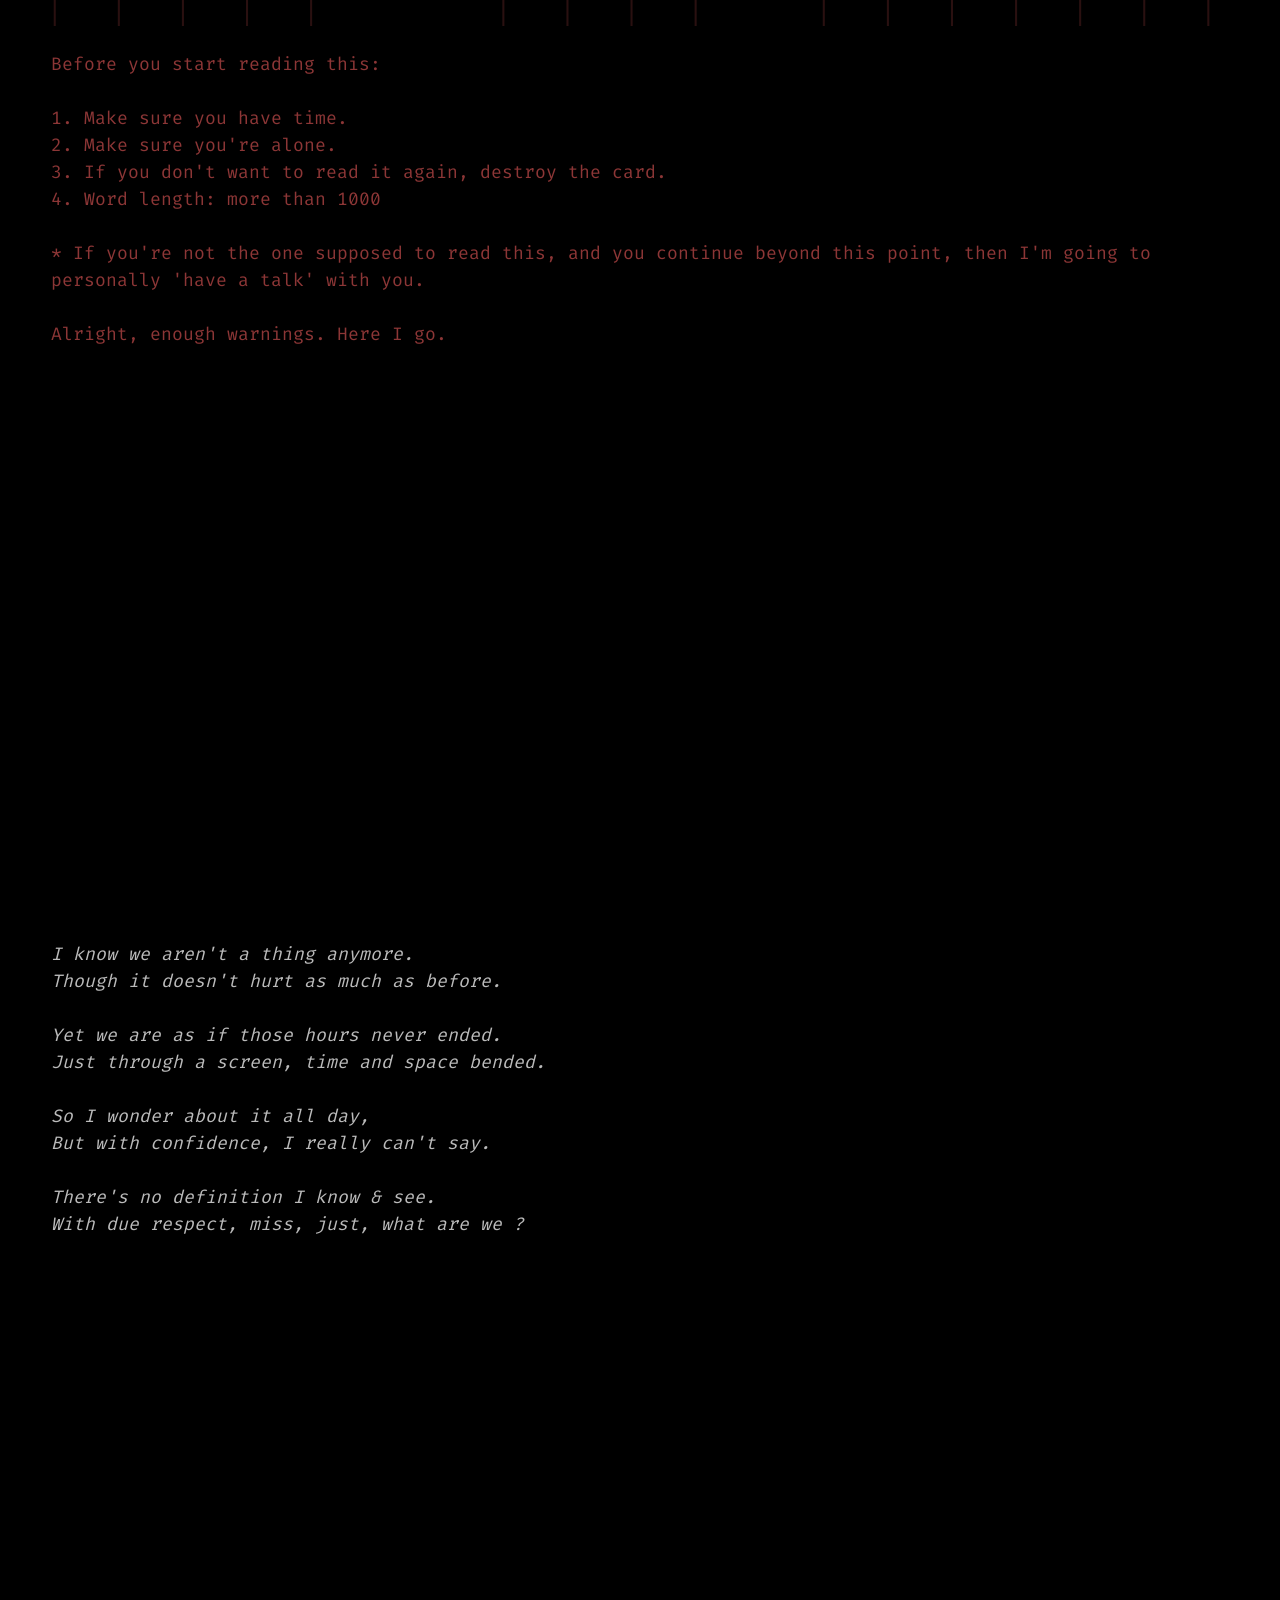
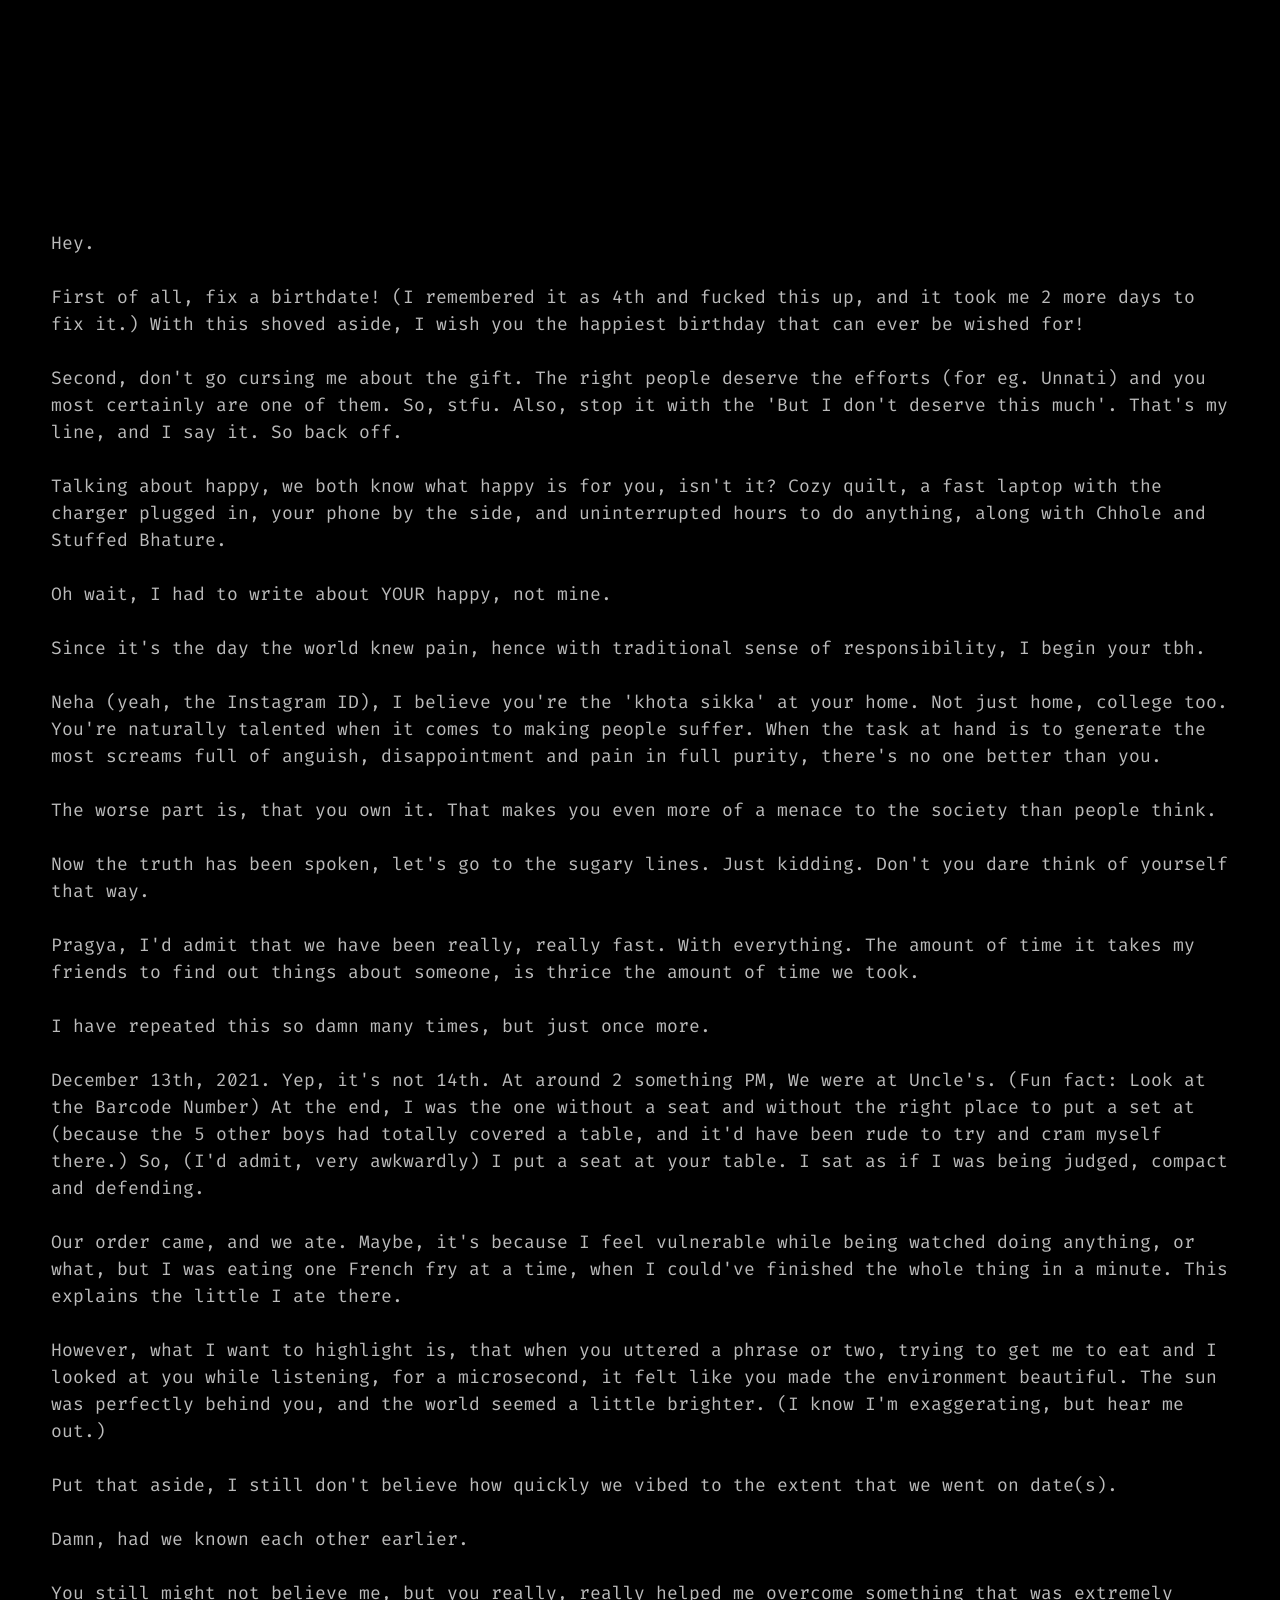
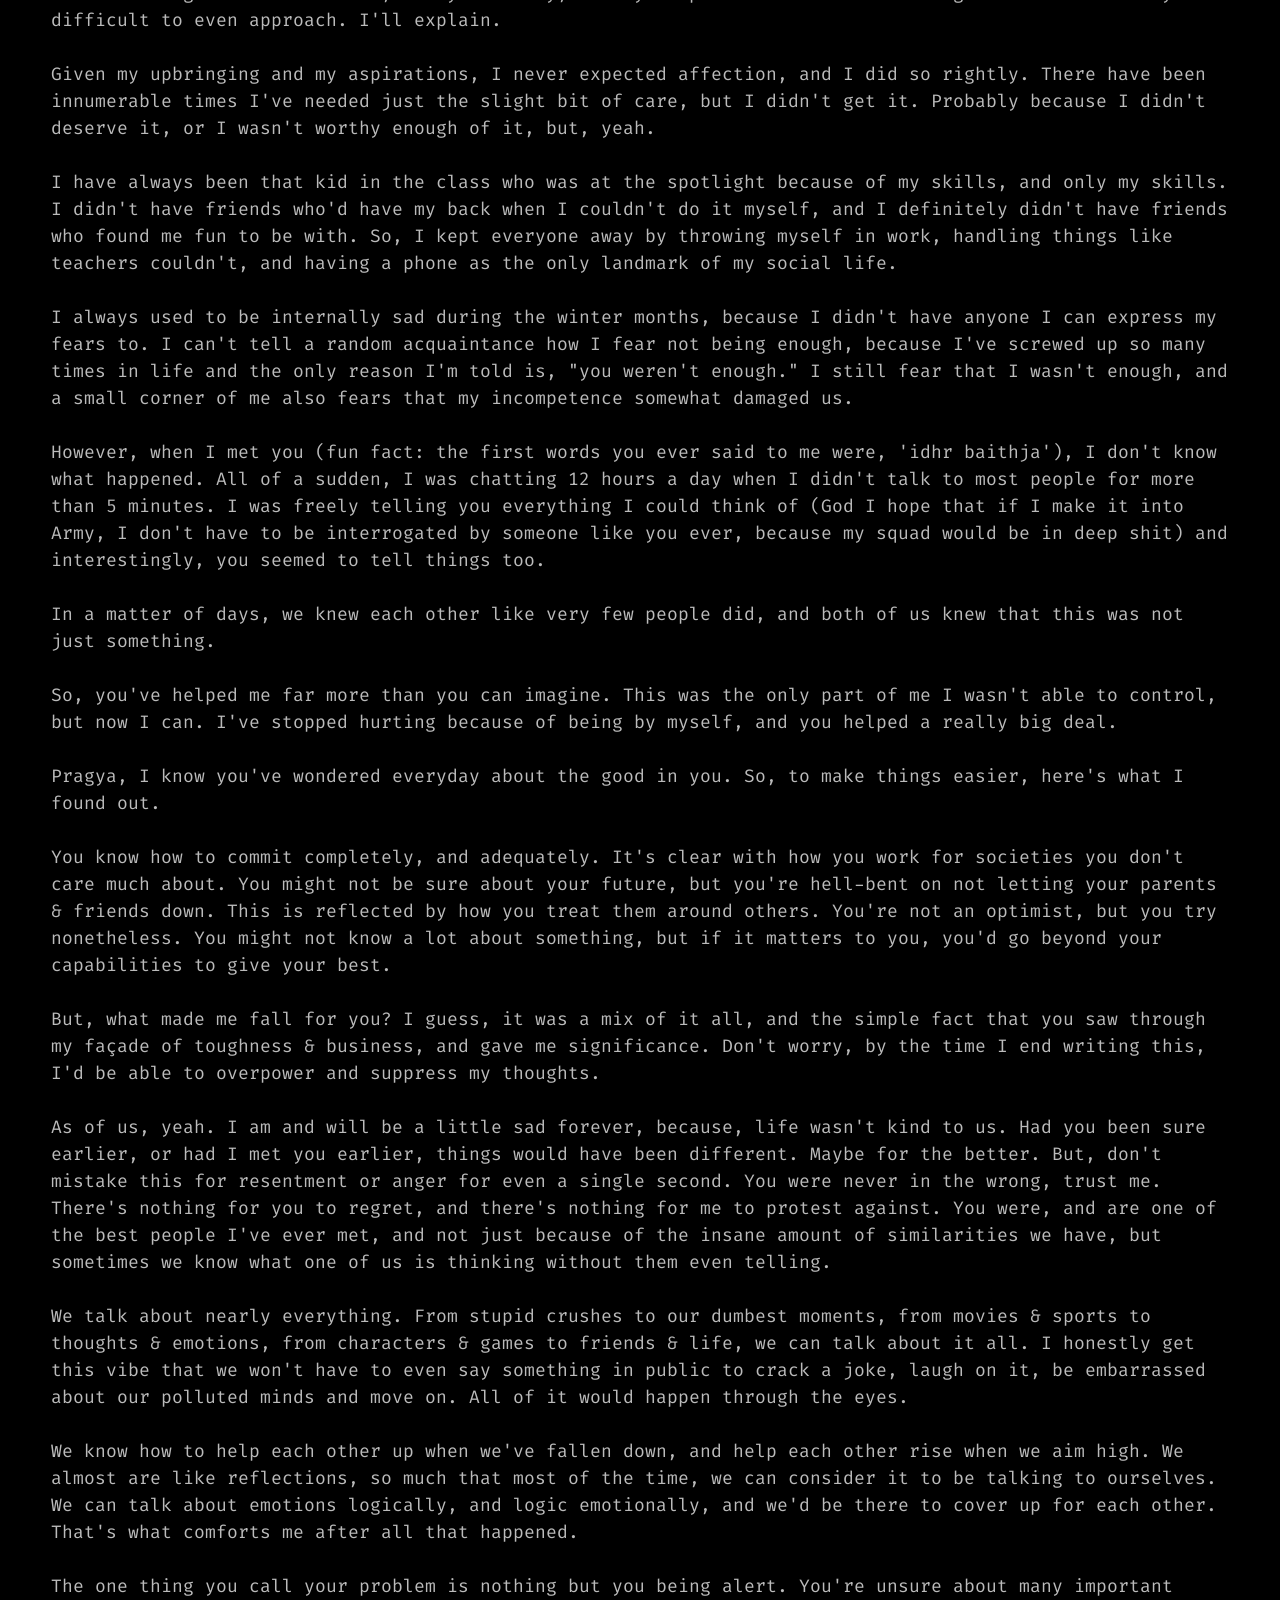
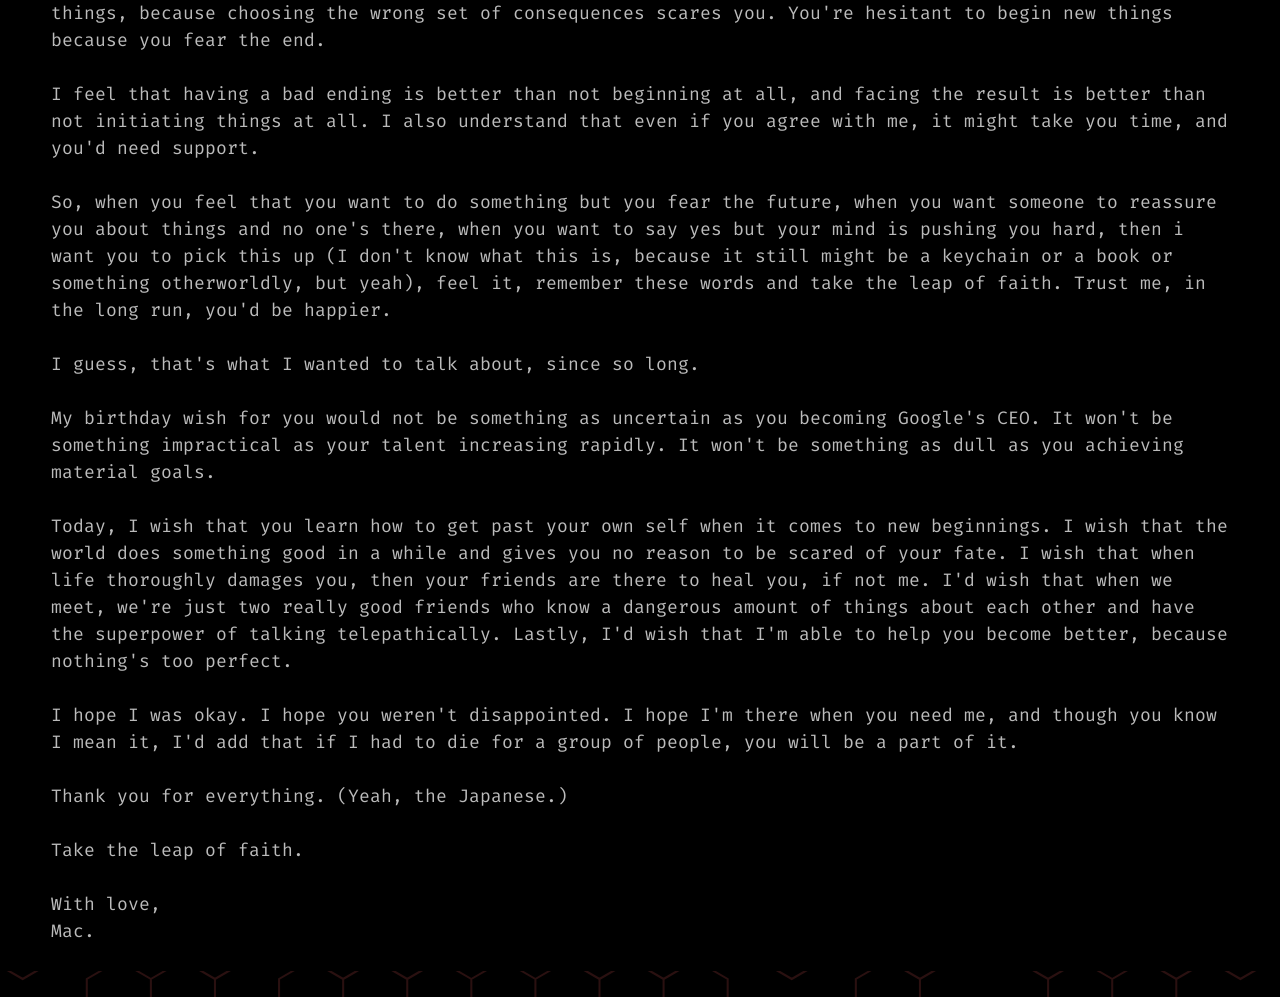
<file: ff0665984c6f379b857436f60efab88d38cd34c24d53c93928b0f362a4c19463.html>
<!DOCTYPE html>
<html lang="en">

<head>
    <meta charset="utf-8">
    <meta name="viewport" content="width=device-width, initial-scale=1.0, shrink-to-fit=no">
    <title>mywordle</title>
    <link rel="stylesheet" href="https://cdn.jsdelivr.net/npm/bootstrap@5.1.3/dist/css/bootstrap.min.css">
    <link rel="stylesheet" href="https://fonts.googleapis.com/css?family=Akaya+Telivigala&amp;display=swap">
    <link rel="stylesheet" href="https://fonts.googleapis.com/css?family=Fira+Code&amp;display=swap">
    <link rel="stylesheet" href="https://fonts.googleapis.com/css?family=Source+Sans+Pro:300,400,700">
    <link rel="stylesheet" href="assets/css/styles.min.css">
</head>

<body style="background: black;"><script>
    window.history.pushState("", "", '/blah');
</script>
    <p style="color: rgb(140,54,54);font-size: 2vh;margin: 2vw;font-family: 'Fira Code', monospace;padding: 2vw;height: 96vh;">Before you start reading this:<br><br>1. Make sure you have time.<br>2. Make sure you're alone.<br>3. If you don't want to read it again, destroy the card.<br>4. Word length: more than 1000<br><br>* If you're not the one supposed to read this, and you continue beyond this point, then I'm going to personally 'have a talk' with you.<br><br>Alright, enough warnings. Here I go.<br><br><br></p>
    <p style="color: rgb(187,187,187);font-size: 2vh;margin: 2vw;font-family: 'Fira Code', monospace;padding: 2vw;font-style: italic;height: 96vh;">I know we aren't a thing anymore. <br>Though it doesn't hurt as much as before.<br><br>Yet we are as if those hours never ended.<br>Just through a screen, time and space bended.<br><br>So I wonder about it all day,<br>But with confidence, I really can't say.<br><br>There's no definition I know &amp; see.<br>With due respect, miss, just, what are we ?<br></p>
    <p style="color: rgb(187,187,187);font-size: 2vh;margin: 2vw;font-family: 'Fira Code', monospace;padding: 2vw;">Hey.<br><br>First of all, fix a birthdate! (I remembered it as 4th and fucked this up, and it took me 2 more days to fix it.) With this shoved aside, I wish you the happiest birthday that can ever be wished for!<br><br>Second, don't go cursing me about the gift. The right people deserve the efforts (for eg. Unnati) and you most certainly are one of them. So, stfu. Also, stop it with the 'But I don't deserve this much'. That's my line, and I say it. So back off.<br><br>Talking about happy, we both know what happy is for you, isn't it? Cozy quilt, a fast laptop with the charger plugged in, your phone by the side, and uninterrupted hours to do anything, along with Chhole and Stuffed Bhature. <br><br>Oh wait, I had to write about YOUR happy, not mine.<br><br>Since it's the day the world knew pain, hence with traditional sense of responsibility, I begin your tbh.<br><br>Neha (yeah, the Instagram ID), I believe you're the 'khota sikka' at your home. Not just home, college too. You're naturally talented when it comes to making people suffer. When the task at hand is to generate the most screams full of anguish, disappointment and pain in full purity, there's no one better than you.<br><br>The worse part is, that you own it. That makes you even more of a menace to the society than people think.<br><br>Now the truth has been spoken, let's go to the sugary lines. Just kidding. Don't you dare think of yourself that way.<br><br>Pragya, I'd admit that we have been really, really fast. With everything. The amount of time it takes my friends to find out things about someone, is thrice the amount of time we took.<br><br>I have repeated this so damn many times, but just once more. <br><br>December 13th, 2021. Yep, it's not 14th. At around 2 something PM, We were at Uncle's. (Fun fact: Look at the Barcode Number) At the end, I was the one without a seat and without the right place to put a set at (because the 5 other boys had totally covered a table, and it'd have been rude to try and cram myself there.) So, (I'd admit, very awkwardly) I put a seat at your table. I sat as if I was being judged, compact and defending.<br><br>Our order came, and we ate. Maybe, it's because I feel vulnerable while being watched doing anything, or what, but I was eating one French fry at a time, when I could've finished the whole thing in a minute. This explains the little I ate there.<br><br>However, what I want to highlight is, that when you uttered a phrase or two, trying to get me to eat and I looked at you while listening, for a microsecond, it felt like you made the environment beautiful. The sun was perfectly behind you, and the world seemed a little brighter. (I know I'm exaggerating, but hear me out.)<br><br>Put that aside, I still don't believe how quickly we vibed to the extent that we went on date(s).<br><br>Damn, had we known each other earlier.<br><br>You still might not believe me, but you really, really helped me overcome something that was extremely difficult to even approach. I'll explain.<br><br>Given my upbringing and my aspirations, I never expected affection, and I did so rightly. There have been innumerable times I've needed just the slight bit of care, but I didn't get it. Probably because I didn't deserve it, or I wasn't worthy enough of it, but, yeah.<br><br>I have always been that kid in the class who was at the spotlight because of my skills, and only my skills. I didn't have friends who'd have my back when I couldn't do it myself, and I definitely didn't have friends who found me fun to be with. So, I kept everyone away by throwing myself in work, handling things like teachers couldn't, and having a phone as the only landmark of my social life.<br><br>I always used to be internally sad during the winter months, because I didn't have anyone I can express my fears to. I can't tell a random acquaintance how I fear not being enough, because I've screwed up so many times in life and the only reason I'm told is, "you weren't enough." I still fear that I wasn't enough, and a small corner of me also fears that my incompetence somewhat damaged us.<br><br>However, when I met you (fun fact: the first words you ever said to me were, 'idhr baithja'), I don't know what happened. All of a sudden, I was chatting 12 hours a day when I didn't talk to most people for more than 5 minutes. I was freely telling you everything I could think of (God I hope that if I make it into Army, I don't have to be interrogated by someone like you ever, because my squad would be in deep shit) and interestingly, you seemed to tell things too.<br><br>In a matter of days, we knew each other like very few people did, and both of us knew that this was not just something.<br><br>So, you've helped me far more than you can imagine. This was the only part of me I wasn't able to control, but now I can. I've stopped hurting because of being by myself, and you helped a really big deal.<br><br>Pragya, I know you've wondered everyday about the good in you. So, to make things easier, here's what I found out. <br><br>You know how to commit completely, and adequately. It's clear with how you work for societies you don't care much about. You might not be sure about your future, but you're hell-bent on not letting your parents &amp; friends down. This is reflected by how you treat them around others. You're not an optimist, but you try nonetheless. You might not know a lot about something, but if it matters to you, you'd go beyond your capabilities to give your best.<br><br>But, what made me fall for you? I guess, it was a mix of it all, and the simple fact that you saw through my façade of toughness &amp; business, and gave me significance. Don't worry, by the time I end writing this, I'd be able to overpower and suppress my thoughts.<br><br>As of us, yeah. I am and will be a little sad forever, because, life wasn't kind to us. Had you been sure earlier, or had I met you earlier, things would have been different. Maybe for the better. But, don't mistake this for resentment or anger for even a single second. You were never in the wrong, trust me. There's nothing for you to regret, and there's nothing for me to protest against. You were, and are one of the best people I've ever met, and not just because of the insane amount of similarities we have, but sometimes we know what one of us is thinking without them even telling.<br><br>We talk about nearly everything. From stupid crushes to our dumbest moments, from movies &amp; sports to thoughts &amp; emotions, from characters &amp; games to friends &amp; life, we can talk about it all. I honestly get this vibe that we won't have to even say something in public to crack a joke, laugh on it, be embarrassed about our polluted minds and move on. All of it would happen through the eyes.<br><br>We know how to help each other up when we've fallen down, and help each other rise when we aim high. We almost are like reflections, so much that most of the time, we can consider it to be talking to ourselves. We can talk about emotions logically, and logic emotionally, and we'd be there to cover up for each other. That's what comforts me after all that happened.<br><br>The one thing you call your problem is nothing but you being alert. You're unsure about many important things, because choosing the wrong set of consequences scares you. You're hesitant to begin new things because you fear the end.<br><br>I feel that having a bad ending is better than not beginning at all, and facing the result is better than not initiating things at all. I also understand that even if you agree with me, it might take you time, and you'd need support.<br><br>So, when you feel that you want to do something but you fear the future, when you want someone to reassure you about things and no one's there, when you want to say yes but your mind is pushing you hard, then i want you to pick this up (I don't know what this is, because it still might be a keychain or a book or something otherworldly, but yeah), feel it, remember these words and take the leap of faith. Trust me, in the long run, you'd be happier.<br><br>I guess, that's what I wanted to talk about, since so long.<br><br>My birthday wish for you would not be something as uncertain as you becoming Google's CEO. It won't be something impractical as your talent increasing rapidly. It won't be something as dull as you achieving material goals.<br><br>Today, I wish that you learn how to get past your own self when it comes to new beginnings. I wish that the world does something good in a while and gives you no reason to be scared of your fate. I wish that when life thoroughly damages you, then your friends are there to heal you, if not me. I'd wish that when we meet, we're just two really good friends who know a dangerous amount of things about each other and have the superpower of talking telepathically. Lastly, I'd wish that I'm able to help you become better, because nothing's too perfect.<br><br>I hope I was okay. I hope you weren't disappointed. I hope I'm there when you need me, and though you know I mean it, I'd add that if I had to die for a group of people, you will be a part of it.<br><br>Thank you for everything. (Yeah, the Japanese.)<br><br>Take the leap of faith.<br><br>With love,<br>Mac.<br></p>
    <script src="https://cdn.jsdelivr.net/npm/bootstrap@5.1.3/dist/js/bootstrap.bundle.min.js"></script>
    <script src="assets/js/script.min.js"></script>
</body>

</html>
</file>
<file: assets/css/styles.min.css>
@keyframes rotating-letters{0%,100%{transform:rotateY(0)}50%{transform:rotateY(180deg)}}#input::focus{border-top:none!important;border-right:none;border-left:none}#newlink:hover{background:#8c3636;color:#0e0e0e;transition-duration:.5s}#newlink{width:20vh;height:10vh;background:rgba(0,0,0,0);color:#8c3636;font-family:'Fira Code',monospace;font-size:3vh;border-style:none}#hint,#section2{display:none}#input:focus{outline:0}::selection{color:#000;background:#8c3636}html{overflow-x:hidden;background-image:url("data:image/svg+xml,%3csvg xmlns='http://www.w3.org/2000/svg' version='1.1' xmlns:xlink='http://www.w3.org/1999/xlink' xmlns:svgjs='http://svgjs.com/svgjs' width='1920' height='1080' preserveAspectRatio='none' viewBox='0 0 1920 1080'%3e%3cg mask='url(%26quot%3b%23SvgjsMask1085%26quot%3b)' fill='none'%3e%3crect width='1920' height='1080' x='0' y='0' fill='rgba(0%2c 0%2c 0%2c 1)'%3e%3c/rect%3e%3cpath d='M22.71 -28.01L54.75 -9.51L54.75 27.49L22.71 45.99L-9.33 27.49L-9.33 -9.51zM22.71 304.99L54.75 323.49L54.75 360.49L22.71 378.99L-9.33 360.49L-9.33 323.49zM54.75 471.49L86.8 489.99L86.8 526.99L54.75 545.49L22.71 526.99L22.71 489.99zM22.71 526.99L54.75 545.49L54.75 582.49L22.71 600.99L-9.33 582.49L-9.33 545.49zM54.75 582.49L86.8 600.99L86.8 637.99L54.75 656.49L22.71 637.99L22.71 600.99zM22.71 859.99L54.75 878.49L54.75 915.49L22.71 933.99L-9.33 915.49L-9.33 878.49zM54.75 915.49L86.8 933.99L86.8 970.99L54.75 989.49L22.71 970.99L22.71 933.99zM22.71 970.99L54.75 989.49L54.75 1026.49L22.71 1044.99L-9.33 1026.49L-9.33 989.49zM54.75 1026.49L86.8 1044.99L86.8 1081.99L54.75 1100.49L22.71 1081.99L22.71 1044.99zM86.8 -28.01L118.84 -9.51L118.84 27.49L86.8 45.99L54.75 27.49L54.75 -9.51zM86.8 82.99L118.84 101.49L118.84 138.49L86.8 156.99L54.75 138.49L54.75 101.49zM118.84 138.49L150.89 156.99L150.89 193.99L118.84 212.49L86.8 193.99L86.8 156.99zM118.84 249.49L150.89 267.99L150.89 304.99L118.84 323.49L86.8 304.99L86.8 267.99zM118.84 360.49L150.89 378.99L150.89 415.99L118.84 434.49L86.8 415.99L86.8 378.99zM86.8 415.99L118.84 434.49L118.84 471.49L86.8 489.99L54.75 471.49L54.75 434.49zM86.8 526.99L118.84 545.49L118.84 582.49L86.8 600.99L54.75 582.49L54.75 545.49zM118.84 582.49L150.89 600.99L150.89 637.99L118.84 656.49L86.8 637.99L86.8 600.99zM118.84 693.49L150.89 711.99L150.89 748.99L118.84 767.49L86.8 748.99L86.8 711.99zM118.84 804.49L150.89 822.99L150.89 859.99L118.84 878.49L86.8 859.99L86.8 822.99zM86.8 859.99L118.84 878.49L118.84 915.49L86.8 933.99L54.75 915.49L54.75 878.49zM150.89 -28.01L182.93 -9.51L182.93 27.49L150.89 45.99L118.84 27.49L118.84 -9.51zM150.89 82.99L182.93 101.49L182.93 138.49L150.89 156.99L118.84 138.49L118.84 101.49zM182.93 360.49L214.97 378.99L214.97 415.99L182.93 434.49L150.89 415.99L150.89 378.99zM182.93 582.49L214.97 600.99L214.97 637.99L182.93 656.49L150.89 637.99L150.89 600.99zM150.89 748.99L182.93 767.49L182.93 804.49L150.89 822.99L118.84 804.49L118.84 767.49zM182.93 804.49L214.97 822.99L214.97 859.99L182.93 878.49L150.89 859.99L150.89 822.99zM150.89 859.99L182.93 878.49L182.93 915.49L150.89 933.99L118.84 915.49L118.84 878.49zM182.93 915.49L214.97 933.99L214.97 970.99L182.93 989.49L150.89 970.99L150.89 933.99zM150.89 970.99L182.93 989.49L182.93 1026.49L150.89 1044.99L118.84 1026.49L118.84 989.49zM214.97 193.99L247.02 212.49L247.02 249.49L214.97 267.99L182.93 249.49L182.93 212.49zM214.97 304.99L247.02 323.49L247.02 360.49L214.97 378.99L182.93 360.49L182.93 323.49zM214.97 415.99L247.02 434.49L247.02 471.49L214.97 489.99L182.93 471.49L182.93 434.49zM247.02 471.49L279.06 489.99L279.06 526.99L247.02 545.49L214.97 526.99L214.97 489.99zM214.97 637.99L247.02 656.49L247.02 693.49L214.97 711.99L182.93 693.49L182.93 656.49zM247.02 693.49L279.06 711.99L279.06 748.99L247.02 767.49L214.97 748.99L214.97 711.99zM214.97 748.99L247.02 767.49L247.02 804.49L214.97 822.99L182.93 804.49L182.93 767.49zM214.97 970.99L247.02 989.49L247.02 1026.49L214.97 1044.99L182.93 1026.49L182.93 989.49zM279.06 -28.01L311.1 -9.51L311.1 27.49L279.06 45.99L247.02 27.49L247.02 -9.51zM311.1 27.49L343.15 45.99L343.15 82.99L311.1 101.49L279.06 82.99L279.06 45.99zM279.06 82.99L311.1 101.49L311.1 138.49L279.06 156.99L247.02 138.49L247.02 101.49zM279.06 193.99L311.1 212.49L311.1 249.49L279.06 267.99L247.02 249.49L247.02 212.49zM311.1 360.49L343.15 378.99L343.15 415.99L311.1 434.49L279.06 415.99L279.06 378.99zM311.1 582.49L343.15 600.99L343.15 637.99L311.1 656.49L279.06 637.99L279.06 600.99zM311.1 693.49L343.15 711.99L343.15 748.99L311.1 767.49L279.06 748.99L279.06 711.99zM279.06 748.99L311.1 767.49L311.1 804.49L279.06 822.99L247.02 804.49L247.02 767.49zM279.06 859.99L311.1 878.49L311.1 915.49L279.06 933.99L247.02 915.49L247.02 878.49zM375.19 27.49L407.24 45.99L407.24 82.99L375.19 101.49L343.15 82.99L343.15 45.99zM343.15 193.99L375.19 212.49L375.19 249.49L343.15 267.99L311.1 249.49L311.1 212.49zM343.15 304.99L375.19 323.49L375.19 360.49L343.15 378.99L311.1 360.49L311.1 323.49zM375.19 360.49L407.24 378.99L407.24 415.99L375.19 434.49L343.15 415.99L343.15 378.99zM343.15 415.99L375.19 434.49L375.19 471.49L343.15 489.99L311.1 471.49L311.1 434.49zM375.19 804.49L407.24 822.99L407.24 859.99L375.19 878.49L343.15 859.99L343.15 822.99zM343.15 859.99L375.19 878.49L375.19 915.49L343.15 933.99L311.1 915.49L311.1 878.49zM375.19 915.49L407.24 933.99L407.24 970.99L375.19 989.49L343.15 970.99L343.15 933.99zM375.19 1026.49L407.24 1044.99L407.24 1081.99L375.19 1100.49L343.15 1081.99L343.15 1044.99zM439.28 138.49L471.32 156.99L471.32 193.99L439.28 212.49L407.24 193.99L407.24 156.99zM407.24 304.99L439.28 323.49L439.28 360.49L407.24 378.99L375.19 360.49L375.19 323.49zM439.28 360.49L471.32 378.99L471.32 415.99L439.28 434.49L407.24 415.99L407.24 378.99zM407.24 637.99L439.28 656.49L439.28 693.49L407.24 711.99L375.19 693.49L375.19 656.49zM503.37 138.49L535.41 156.99L535.41 193.99L503.37 212.49L471.32 193.99L471.32 156.99zM471.32 193.99L503.37 212.49L503.37 249.49L471.32 267.99L439.28 249.49L439.28 212.49zM503.37 249.49L535.41 267.99L535.41 304.99L503.37 323.49L471.32 304.99L471.32 267.99zM503.37 360.49L535.41 378.99L535.41 415.99L503.37 434.49L471.32 415.99L471.32 378.99zM471.32 415.99L503.37 434.49L503.37 471.49L471.32 489.99L439.28 471.49L439.28 434.49zM503.37 471.49L535.41 489.99L535.41 526.99L503.37 545.49L471.32 526.99L471.32 489.99zM471.32 526.99L503.37 545.49L503.37 582.49L471.32 600.99L439.28 582.49L439.28 545.49zM503.37 582.49L535.41 600.99L535.41 637.99L503.37 656.49L471.32 637.99L471.32 600.99zM503.37 693.49L535.41 711.99L535.41 748.99L503.37 767.49L471.32 748.99L471.32 711.99zM471.32 859.99L503.37 878.49L503.37 915.49L471.32 933.99L439.28 915.49L439.28 878.49zM503.37 915.49L535.41 933.99L535.41 970.99L503.37 989.49L471.32 970.99L471.32 933.99zM471.32 970.99L503.37 989.49L503.37 1026.49L471.32 1044.99L439.28 1026.49L439.28 989.49zM535.41 -28.01L567.46 -9.51L567.46 27.49L535.41 45.99L503.37 27.49L503.37 -9.51zM535.41 82.99L567.46 101.49L567.46 138.49L535.41 156.99L503.37 138.49L503.37 101.49zM567.46 138.49L599.5 156.99L599.5 193.99L567.46 212.49L535.41 193.99L535.41 156.99zM535.41 193.99L567.46 212.49L567.46 249.49L535.41 267.99L503.37 249.49L503.37 212.49zM567.46 360.49L599.5 378.99L599.5 415.99L567.46 434.49L535.41 415.99L535.41 378.99zM535.41 415.99L567.46 434.49L567.46 471.49L535.41 489.99L503.37 471.49L503.37 434.49zM567.46 471.49L599.5 489.99L599.5 526.99L567.46 545.49L535.41 526.99L535.41 489.99zM567.46 582.49L599.5 600.99L599.5 637.99L567.46 656.49L535.41 637.99L535.41 600.99zM567.46 693.49L599.5 711.99L599.5 748.99L567.46 767.49L535.41 748.99L535.41 711.99zM535.41 748.99L567.46 767.49L567.46 804.49L535.41 822.99L503.37 804.49L503.37 767.49zM535.41 859.99L567.46 878.49L567.46 915.49L535.41 933.99L503.37 915.49L503.37 878.49zM567.46 1026.49L599.5 1044.99L599.5 1081.99L567.46 1100.49L535.41 1081.99L535.41 1044.99zM599.5 193.99L631.54 212.49L631.54 249.49L599.5 267.99L567.46 249.49L567.46 212.49zM631.54 249.49L663.59 267.99L663.59 304.99L631.54 323.49L599.5 304.99L599.5 267.99zM599.5 304.99L631.54 323.49L631.54 360.49L599.5 378.99L567.46 360.49L567.46 323.49zM599.5 415.99L631.54 434.49L631.54 471.49L599.5 489.99L567.46 471.49L567.46 434.49zM631.54 471.49L663.59 489.99L663.59 526.99L631.54 545.49L599.5 526.99L599.5 489.99zM599.5 526.99L631.54 545.49L631.54 582.49L599.5 600.99L567.46 582.49L567.46 545.49zM631.54 582.49L663.59 600.99L663.59 637.99L631.54 656.49L599.5 637.99L599.5 600.99zM599.5 637.99L631.54 656.49L631.54 693.49L599.5 711.99L567.46 693.49L567.46 656.49zM631.54 693.49L663.59 711.99L663.59 748.99L631.54 767.49L599.5 748.99L599.5 711.99zM599.5 970.99L631.54 989.49L631.54 1026.49L599.5 1044.99L567.46 1026.49L567.46 989.49zM663.59 -28.01L695.63 -9.51L695.63 27.49L663.59 45.99L631.54 27.49L631.54 -9.51zM695.63 138.49L727.67 156.99L727.67 193.99L695.63 212.49L663.59 193.99L663.59 156.99zM663.59 193.99L695.63 212.49L695.63 249.49L663.59 267.99L631.54 249.49L631.54 212.49zM663.59 304.99L695.63 323.49L695.63 360.49L663.59 378.99L631.54 360.49L631.54 323.49zM695.63 360.49L727.67 378.99L727.67 415.99L695.63 434.49L663.59 415.99L663.59 378.99zM695.63 471.49L727.67 489.99L727.67 526.99L695.63 545.49L663.59 526.99L663.59 489.99zM663.59 526.99L695.63 545.49L695.63 582.49L663.59 600.99L631.54 582.49L631.54 545.49zM695.63 582.49L727.67 600.99L727.67 637.99L695.63 656.49L663.59 637.99L663.59 600.99zM695.63 804.49L727.67 822.99L727.67 859.99L695.63 878.49L663.59 859.99L663.59 822.99zM663.59 859.99L695.63 878.49L695.63 915.49L663.59 933.99L631.54 915.49L631.54 878.49zM695.63 915.49L727.67 933.99L727.67 970.99L695.63 989.49L663.59 970.99L663.59 933.99zM663.59 970.99L695.63 989.49L695.63 1026.49L663.59 1044.99L631.54 1026.49L631.54 989.49zM695.63 1026.49L727.67 1044.99L727.67 1081.99L695.63 1100.49L663.59 1081.99L663.59 1044.99zM727.67 82.99L759.72 101.49L759.72 138.49L727.67 156.99L695.63 138.49L695.63 101.49zM727.67 415.99L759.72 434.49L759.72 471.49L727.67 489.99L695.63 471.49L695.63 434.49zM759.72 471.49L791.76 489.99L791.76 526.99L759.72 545.49L727.67 526.99L727.67 489.99zM727.67 526.99L759.72 545.49L759.72 582.49L727.67 600.99L695.63 582.49L695.63 545.49zM759.72 1026.49L791.76 1044.99L791.76 1081.99L759.72 1100.49L727.67 1081.99L727.67 1044.99zM791.76 193.99L823.81 212.49L823.81 249.49L791.76 267.99L759.72 249.49L759.72 212.49zM791.76 304.99L823.81 323.49L823.81 360.49L791.76 378.99L759.72 360.49L759.72 323.49zM791.76 526.99L823.81 545.49L823.81 582.49L791.76 600.99L759.72 582.49L759.72 545.49zM823.81 693.49L855.85 711.99L855.85 748.99L823.81 767.49L791.76 748.99L791.76 711.99zM791.76 859.99L823.81 878.49L823.81 915.49L791.76 933.99L759.72 915.49L759.72 878.49zM791.76 970.99L823.81 989.49L823.81 1026.49L791.76 1044.99L759.72 1026.49L759.72 989.49zM823.81 1026.49L855.85 1044.99L855.85 1081.99L823.81 1100.49L791.76 1081.99L791.76 1044.99zM855.85 -28.01L887.89 -9.51L887.89 27.49L855.85 45.99L823.81 27.49L823.81 -9.51zM887.89 138.49L919.94 156.99L919.94 193.99L887.89 212.49L855.85 193.99L855.85 156.99zM855.85 193.99L887.89 212.49L887.89 249.49L855.85 267.99L823.81 249.49L823.81 212.49zM887.89 249.49L919.94 267.99L919.94 304.99L887.89 323.49L855.85 304.99L855.85 267.99zM887.89 360.49L919.94 378.99L919.94 415.99L887.89 434.49L855.85 415.99L855.85 378.99zM855.85 415.99L887.89 434.49L887.89 471.49L855.85 489.99L823.81 471.49L823.81 434.49zM855.85 526.99L887.89 545.49L887.89 582.49L855.85 600.99L823.81 582.49L823.81 545.49zM887.89 693.49L919.94 711.99L919.94 748.99L887.89 767.49L855.85 748.99L855.85 711.99zM887.89 804.49L919.94 822.99L919.94 859.99L887.89 878.49L855.85 859.99L855.85 822.99zM887.89 915.49L919.94 933.99L919.94 970.99L887.89 989.49L855.85 970.99L855.85 933.99zM919.94 -28.01L951.98 -9.51L951.98 27.49L919.94 45.99L887.89 27.49L887.89 -9.51zM951.98 27.49L984.03 45.99L984.03 82.99L951.98 101.49L919.94 82.99L919.94 45.99zM951.98 138.49L984.03 156.99L984.03 193.99L951.98 212.49L919.94 193.99L919.94 156.99zM919.94 193.99L951.98 212.49L951.98 249.49L919.94 267.99L887.89 249.49L887.89 212.49zM951.98 249.49L984.03 267.99L984.03 304.99L951.98 323.49L919.94 304.99L919.94 267.99zM919.94 304.99L951.98 323.49L951.98 360.49L919.94 378.99L887.89 360.49L887.89 323.49zM951.98 471.49L984.03 489.99L984.03 526.99L951.98 545.49L919.94 526.99L919.94 489.99zM919.94 526.99L951.98 545.49L951.98 582.49L919.94 600.99L887.89 582.49L887.89 545.49zM919.94 637.99L951.98 656.49L951.98 693.49L919.94 711.99L887.89 693.49L887.89 656.49zM919.94 748.99L951.98 767.49L951.98 804.49L919.94 822.99L887.89 804.49L887.89 767.49zM984.03 -28.01L1016.07 -9.51L1016.07 27.49L984.03 45.99L951.98 27.49L951.98 -9.51zM1016.07 27.49L1048.11 45.99L1048.11 82.99L1016.07 101.49L984.03 82.99L984.03 45.99zM984.03 82.99L1016.07 101.49L1016.07 138.49L984.03 156.99L951.98 138.49L951.98 101.49zM984.03 193.99L1016.07 212.49L1016.07 249.49L984.03 267.99L951.98 249.49L951.98 212.49zM984.03 415.99L1016.07 434.49L1016.07 471.49L984.03 489.99L951.98 471.49L951.98 434.49zM984.03 526.99L1016.07 545.49L1016.07 582.49L984.03 600.99L951.98 582.49L951.98 545.49zM1016.07 693.49L1048.11 711.99L1048.11 748.99L1016.07 767.49L984.03 748.99L984.03 711.99zM984.03 748.99L1016.07 767.49L1016.07 804.49L984.03 822.99L951.98 804.49L951.98 767.49zM1016.07 915.49L1048.11 933.99L1048.11 970.99L1016.07 989.49L984.03 970.99L984.03 933.99zM1048.11 -28.01L1080.16 -9.51L1080.16 27.49L1048.11 45.99L1016.07 27.49L1016.07 -9.51zM1048.11 193.99L1080.16 212.49L1080.16 249.49L1048.11 267.99L1016.07 249.49L1016.07 212.49zM1048.11 304.99L1080.16 323.49L1080.16 360.49L1048.11 378.99L1016.07 360.49L1016.07 323.49zM1080.16 360.49L1112.2 378.99L1112.2 415.99L1080.16 434.49L1048.11 415.99L1048.11 378.99zM1080.16 471.49L1112.2 489.99L1112.2 526.99L1080.16 545.49L1048.11 526.99L1048.11 489.99zM1080.16 582.49L1112.2 600.99L1112.2 637.99L1080.16 656.49L1048.11 637.99L1048.11 600.99zM1048.11 637.99L1080.16 656.49L1080.16 693.49L1048.11 711.99L1016.07 693.49L1016.07 656.49zM1080.16 693.49L1112.2 711.99L1112.2 748.99L1080.16 767.49L1048.11 748.99L1048.11 711.99zM1080.16 804.49L1112.2 822.99L1112.2 859.99L1080.16 878.49L1048.11 859.99L1048.11 822.99zM1048.11 970.99L1080.16 989.49L1080.16 1026.49L1048.11 1044.99L1016.07 1026.49L1016.07 989.49zM1112.2 -28.01L1144.24 -9.51L1144.24 27.49L1112.2 45.99L1080.16 27.49L1080.16 -9.51zM1112.2 82.99L1144.24 101.49L1144.24 138.49L1112.2 156.99L1080.16 138.49L1080.16 101.49zM1144.24 360.49L1176.29 378.99L1176.29 415.99L1144.24 434.49L1112.2 415.99L1112.2 378.99zM1112.2 415.99L1144.24 434.49L1144.24 471.49L1112.2 489.99L1080.16 471.49L1080.16 434.49zM1144.24 471.49L1176.29 489.99L1176.29 526.99L1144.24 545.49L1112.2 526.99L1112.2 489.99zM1112.2 526.99L1144.24 545.49L1144.24 582.49L1112.2 600.99L1080.16 582.49L1080.16 545.49zM1144.24 582.49L1176.29 600.99L1176.29 637.99L1144.24 656.49L1112.2 637.99L1112.2 600.99zM1112.2 637.99L1144.24 656.49L1144.24 693.49L1112.2 711.99L1080.16 693.49L1080.16 656.49zM1112.2 970.99L1144.24 989.49L1144.24 1026.49L1112.2 1044.99L1080.16 1026.49L1080.16 989.49zM1144.24 1026.49L1176.29 1044.99L1176.29 1081.99L1144.24 1100.49L1112.2 1081.99L1112.2 1044.99zM1176.29 -28.01L1208.33 -9.51L1208.33 27.49L1176.29 45.99L1144.24 27.49L1144.24 -9.51zM1208.33 27.49L1240.38 45.99L1240.38 82.99L1208.33 101.49L1176.29 82.99L1176.29 45.99zM1208.33 138.49L1240.38 156.99L1240.38 193.99L1208.33 212.49L1176.29 193.99L1176.29 156.99zM1208.33 249.49L1240.38 267.99L1240.38 304.99L1208.33 323.49L1176.29 304.99L1176.29 267.99zM1176.29 304.99L1208.33 323.49L1208.33 360.49L1176.29 378.99L1144.24 360.49L1144.24 323.49zM1176.29 415.99L1208.33 434.49L1208.33 471.49L1176.29 489.99L1144.24 471.49L1144.24 434.49zM1208.33 471.49L1240.38 489.99L1240.38 526.99L1208.33 545.49L1176.29 526.99L1176.29 489.99zM1176.29 526.99L1208.33 545.49L1208.33 582.49L1176.29 600.99L1144.24 582.49L1144.24 545.49zM1176.29 637.99L1208.33 656.49L1208.33 693.49L1176.29 711.99L1144.24 693.49L1144.24 656.49zM1208.33 804.49L1240.38 822.99L1240.38 859.99L1208.33 878.49L1176.29 859.99L1176.29 822.99zM1176.29 859.99L1208.33 878.49L1208.33 915.49L1176.29 933.99L1144.24 915.49L1144.24 878.49zM1208.33 915.49L1240.38 933.99L1240.38 970.99L1208.33 989.49L1176.29 970.99L1176.29 933.99zM1176.29 970.99L1208.33 989.49L1208.33 1026.49L1176.29 1044.99L1144.24 1026.49L1144.24 989.49zM1272.42 27.49L1304.46 45.99L1304.46 82.99L1272.42 101.49L1240.38 82.99L1240.38 45.99zM1240.38 82.99L1272.42 101.49L1272.42 138.49L1240.38 156.99L1208.33 138.49L1208.33 101.49zM1272.42 138.49L1304.46 156.99L1304.46 193.99L1272.42 212.49L1240.38 193.99L1240.38 156.99zM1240.38 193.99L1272.42 212.49L1272.42 249.49L1240.38 267.99L1208.33 249.49L1208.33 212.49zM1240.38 304.99L1272.42 323.49L1272.42 360.49L1240.38 378.99L1208.33 360.49L1208.33 323.49zM1272.42 582.49L1304.46 600.99L1304.46 637.99L1272.42 656.49L1240.38 637.99L1240.38 600.99zM1240.38 637.99L1272.42 656.49L1272.42 693.49L1240.38 711.99L1208.33 693.49L1208.33 656.49zM1272.42 804.49L1304.46 822.99L1304.46 859.99L1272.42 878.49L1240.38 859.99L1240.38 822.99zM1240.38 859.99L1272.42 878.49L1272.42 915.49L1240.38 933.99L1208.33 915.49L1208.33 878.49zM1240.38 970.99L1272.42 989.49L1272.42 1026.49L1240.38 1044.99L1208.33 1026.49L1208.33 989.49zM1272.42 1026.49L1304.46 1044.99L1304.46 1081.99L1272.42 1100.49L1240.38 1081.99L1240.38 1044.99zM1336.51 27.49L1368.55 45.99L1368.55 82.99L1336.51 101.49L1304.46 82.99L1304.46 45.99zM1304.46 82.99L1336.51 101.49L1336.51 138.49L1304.46 156.99L1272.42 138.49L1272.42 101.49zM1336.51 249.49L1368.55 267.99L1368.55 304.99L1336.51 323.49L1304.46 304.99L1304.46 267.99zM1304.46 304.99L1336.51 323.49L1336.51 360.49L1304.46 378.99L1272.42 360.49L1272.42 323.49zM1336.51 360.49L1368.55 378.99L1368.55 415.99L1336.51 434.49L1304.46 415.99L1304.46 378.99zM1304.46 415.99L1336.51 434.49L1336.51 471.49L1304.46 489.99L1272.42 471.49L1272.42 434.49zM1304.46 526.99L1336.51 545.49L1336.51 582.49L1304.46 600.99L1272.42 582.49L1272.42 545.49zM1304.46 748.99L1336.51 767.49L1336.51 804.49L1304.46 822.99L1272.42 804.49L1272.42 767.49zM1336.51 804.49L1368.55 822.99L1368.55 859.99L1336.51 878.49L1304.46 859.99L1304.46 822.99zM1304.46 970.99L1336.51 989.49L1336.51 1026.49L1304.46 1044.99L1272.42 1026.49L1272.42 989.49zM1336.51 1026.49L1368.55 1044.99L1368.55 1081.99L1336.51 1100.49L1304.46 1081.99L1304.46 1044.99zM1368.55 -28.01L1400.6 -9.51L1400.6 27.49L1368.55 45.99L1336.51 27.49L1336.51 -9.51zM1368.55 415.99L1400.6 434.49L1400.6 471.49L1368.55 489.99L1336.51 471.49L1336.51 434.49zM1368.55 526.99L1400.6 545.49L1400.6 582.49L1368.55 600.99L1336.51 582.49L1336.51 545.49zM1368.55 637.99L1400.6 656.49L1400.6 693.49L1368.55 711.99L1336.51 693.49L1336.51 656.49zM1368.55 748.99L1400.6 767.49L1400.6 804.49L1368.55 822.99L1336.51 804.49L1336.51 767.49zM1400.6 804.49L1432.64 822.99L1432.64 859.99L1400.6 878.49L1368.55 859.99L1368.55 822.99zM1400.6 915.49L1432.64 933.99L1432.64 970.99L1400.6 989.49L1368.55 970.99L1368.55 933.99zM1432.64 193.99L1464.68 212.49L1464.68 249.49L1432.64 267.99L1400.6 249.49L1400.6 212.49zM1464.68 249.49L1496.73 267.99L1496.73 304.99L1464.68 323.49L1432.64 304.99L1432.64 267.99zM1464.68 360.49L1496.73 378.99L1496.73 415.99L1464.68 434.49L1432.64 415.99L1432.64 378.99zM1464.68 471.49L1496.73 489.99L1496.73 526.99L1464.68 545.49L1432.64 526.99L1432.64 489.99zM1432.64 526.99L1464.68 545.49L1464.68 582.49L1432.64 600.99L1400.6 582.49L1400.6 545.49zM1464.68 693.49L1496.73 711.99L1496.73 748.99L1464.68 767.49L1432.64 748.99L1432.64 711.99zM1464.68 804.49L1496.73 822.99L1496.73 859.99L1464.68 878.49L1432.64 859.99L1432.64 822.99zM1432.64 859.99L1464.68 878.49L1464.68 915.49L1432.64 933.99L1400.6 915.49L1400.6 878.49zM1432.64 970.99L1464.68 989.49L1464.68 1026.49L1432.64 1044.99L1400.6 1026.49L1400.6 989.49zM1464.68 1026.49L1496.73 1044.99L1496.73 1081.99L1464.68 1100.49L1432.64 1081.99L1432.64 1044.99zM1496.73 -28.01L1528.77 -9.51L1528.77 27.49L1496.73 45.99L1464.68 27.49L1464.68 -9.51zM1528.77 138.49L1560.81 156.99L1560.81 193.99L1528.77 212.49L1496.73 193.99L1496.73 156.99zM1496.73 304.99L1528.77 323.49L1528.77 360.49L1496.73 378.99L1464.68 360.49L1464.68 323.49zM1496.73 526.99L1528.77 545.49L1528.77 582.49L1496.73 600.99L1464.68 582.49L1464.68 545.49zM1528.77 582.49L1560.81 600.99L1560.81 637.99L1528.77 656.49L1496.73 637.99L1496.73 600.99zM1528.77 693.49L1560.81 711.99L1560.81 748.99L1528.77 767.49L1496.73 748.99L1496.73 711.99zM1496.73 859.99L1528.77 878.49L1528.77 915.49L1496.73 933.99L1464.68 915.49L1464.68 878.49zM1560.81 -28.01L1592.86 -9.51L1592.86 27.49L1560.81 45.99L1528.77 27.49L1528.77 -9.51zM1592.86 138.49L1624.9 156.99L1624.9 193.99L1592.86 212.49L1560.81 193.99L1560.81 156.99zM1560.81 304.99L1592.86 323.49L1592.86 360.49L1560.81 378.99L1528.77 360.49L1528.77 323.49zM1560.81 637.99L1592.86 656.49L1592.86 693.49L1560.81 711.99L1528.77 693.49L1528.77 656.49zM1592.86 693.49L1624.9 711.99L1624.9 748.99L1592.86 767.49L1560.81 748.99L1560.81 711.99zM1592.86 804.49L1624.9 822.99L1624.9 859.99L1592.86 878.49L1560.81 859.99L1560.81 822.99zM1592.86 915.49L1624.9 933.99L1624.9 970.99L1592.86 989.49L1560.81 970.99L1560.81 933.99zM1560.81 970.99L1592.86 989.49L1592.86 1026.49L1560.81 1044.99L1528.77 1026.49L1528.77 989.49zM1592.86 1026.49L1624.9 1044.99L1624.9 1081.99L1592.86 1100.49L1560.81 1081.99L1560.81 1044.99zM1624.9 -28.01L1656.95 -9.51L1656.95 27.49L1624.9 45.99L1592.86 27.49L1592.86 -9.51zM1656.95 27.49L1688.99 45.99L1688.99 82.99L1656.95 101.49L1624.9 82.99L1624.9 45.99zM1624.9 82.99L1656.95 101.49L1656.95 138.49L1624.9 156.99L1592.86 138.49L1592.86 101.49zM1656.95 138.49L1688.99 156.99L1688.99 193.99L1656.95 212.49L1624.9 193.99L1624.9 156.99zM1624.9 193.99L1656.95 212.49L1656.95 249.49L1624.9 267.99L1592.86 249.49L1592.86 212.49zM1656.95 360.49L1688.99 378.99L1688.99 415.99L1656.95 434.49L1624.9 415.99L1624.9 378.99zM1624.9 415.99L1656.95 434.49L1656.95 471.49L1624.9 489.99L1592.86 471.49L1592.86 434.49zM1656.95 582.49L1688.99 600.99L1688.99 637.99L1656.95 656.49L1624.9 637.99L1624.9 600.99zM1624.9 637.99L1656.95 656.49L1656.95 693.49L1624.9 711.99L1592.86 693.49L1592.86 656.49zM1656.95 804.49L1688.99 822.99L1688.99 859.99L1656.95 878.49L1624.9 859.99L1624.9 822.99zM1624.9 970.99L1656.95 989.49L1656.95 1026.49L1624.9 1044.99L1592.86 1026.49L1592.86 989.49zM1656.95 1026.49L1688.99 1044.99L1688.99 1081.99L1656.95 1100.49L1624.9 1081.99L1624.9 1044.99zM1688.99 -28.01L1721.03 -9.51L1721.03 27.49L1688.99 45.99L1656.95 27.49L1656.95 -9.51zM1721.03 27.49L1753.08 45.99L1753.08 82.99L1721.03 101.49L1688.99 82.99L1688.99 45.99zM1721.03 249.49L1753.08 267.99L1753.08 304.99L1721.03 323.49L1688.99 304.99L1688.99 267.99zM1688.99 415.99L1721.03 434.49L1721.03 471.49L1688.99 489.99L1656.95 471.49L1656.95 434.49zM1688.99 637.99L1721.03 656.49L1721.03 693.49L1688.99 711.99L1656.95 693.49L1656.95 656.49zM1721.03 804.49L1753.08 822.99L1753.08 859.99L1721.03 878.49L1688.99 859.99L1688.99 822.99zM1688.99 859.99L1721.03 878.49L1721.03 915.49L1688.99 933.99L1656.95 915.49L1656.95 878.49zM1688.99 970.99L1721.03 989.49L1721.03 1026.49L1688.99 1044.99L1656.95 1026.49L1656.95 989.49zM1753.08 -28.01L1785.12 -9.51L1785.12 27.49L1753.08 45.99L1721.03 27.49L1721.03 -9.51zM1753.08 82.99L1785.12 101.49L1785.12 138.49L1753.08 156.99L1721.03 138.49L1721.03 101.49zM1785.12 249.49L1817.17 267.99L1817.17 304.99L1785.12 323.49L1753.08 304.99L1753.08 267.99zM1785.12 360.49L1817.17 378.99L1817.17 415.99L1785.12 434.49L1753.08 415.99L1753.08 378.99zM1753.08 415.99L1785.12 434.49L1785.12 471.49L1753.08 489.99L1721.03 471.49L1721.03 434.49zM1753.08 637.99L1785.12 656.49L1785.12 693.49L1753.08 711.99L1721.03 693.49L1721.03 656.49zM1753.08 748.99L1785.12 767.49L1785.12 804.49L1753.08 822.99L1721.03 804.49L1721.03 767.49zM1785.12 1026.49L1817.17 1044.99L1817.17 1081.99L1785.12 1100.49L1753.08 1081.99L1753.08 1044.99zM1817.17 304.99L1849.21 323.49L1849.21 360.49L1817.17 378.99L1785.12 360.49L1785.12 323.49zM1849.21 360.49L1881.25 378.99L1881.25 415.99L1849.21 434.49L1817.17 415.99L1817.17 378.99zM1817.17 415.99L1849.21 434.49L1849.21 471.49L1817.17 489.99L1785.12 471.49L1785.12 434.49zM1817.17 526.99L1849.21 545.49L1849.21 582.49L1817.17 600.99L1785.12 582.49L1785.12 545.49zM1849.21 582.49L1881.25 600.99L1881.25 637.99L1849.21 656.49L1817.17 637.99L1817.17 600.99zM1849.21 693.49L1881.25 711.99L1881.25 748.99L1849.21 767.49L1817.17 748.99L1817.17 711.99zM1817.17 748.99L1849.21 767.49L1849.21 804.49L1817.17 822.99L1785.12 804.49L1785.12 767.49zM1849.21 804.49L1881.25 822.99L1881.25 859.99L1849.21 878.49L1817.17 859.99L1817.17 822.99zM1881.25 -28.01L1913.3 -9.51L1913.3 27.49L1881.25 45.99L1849.21 27.49L1849.21 -9.51zM1913.3 27.49L1945.34 45.99L1945.34 82.99L1913.3 101.49L1881.25 82.99L1881.25 45.99zM1881.25 82.99L1913.3 101.49L1913.3 138.49L1881.25 156.99L1849.21 138.49L1849.21 101.49zM1913.3 138.49L1945.34 156.99L1945.34 193.99L1913.3 212.49L1881.25 193.99L1881.25 156.99zM1881.25 193.99L1913.3 212.49L1913.3 249.49L1881.25 267.99L1849.21 249.49L1849.21 212.49zM1913.3 471.49L1945.34 489.99L1945.34 526.99L1913.3 545.49L1881.25 526.99L1881.25 489.99zM1881.25 748.99L1913.3 767.49L1913.3 804.49L1881.25 822.99L1849.21 804.49L1849.21 767.49z' stroke='rgba(140%2c 54%2c 54%2c 0.3)' stroke-width='2'%3e%3c/path%3e%3c/g%3e%3cdefs%3e%3cmask id='SvgjsMask1085'%3e%3crect width='1920' height='1080' fill='white'%3e%3c/rect%3e%3c/mask%3e%3c/defs%3e%3c/svg%3e")}
</file>
